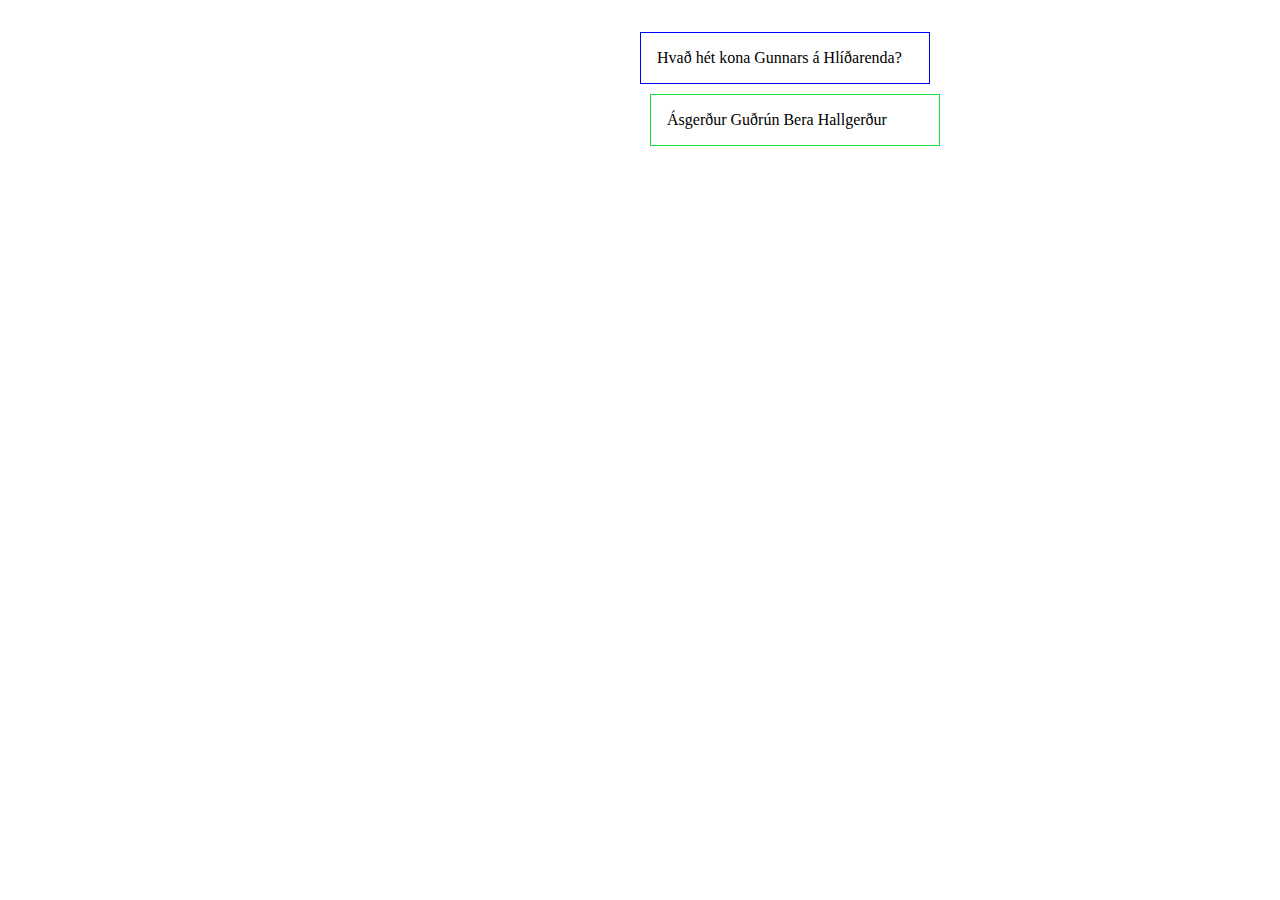
<file: javascript/verkefni5/index.html>
<!DOCTYPE html>
<html>
<head>
  <meta charset="utf-8">
  <meta name="viewport" content="width=device-width">
  <title>verkefni 5</title>
</head>
<body>
  <div id="quiz"
       ><div></div
       ><div></div      
  ></div>
  <script src="myscripts.js"></script>
</body>
</html>
</file>
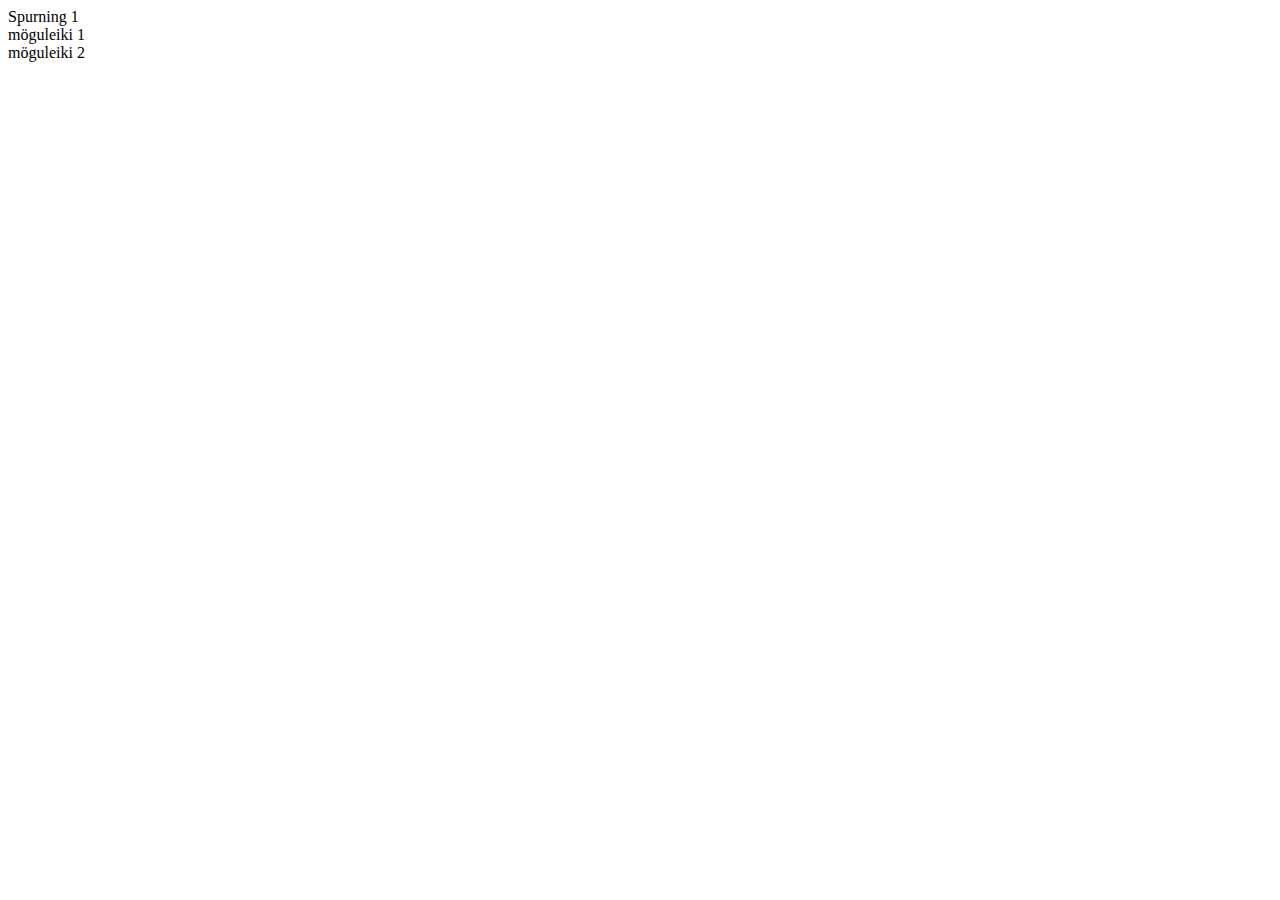
<file: javascript/verkefni6/index.html>
<!DOCTYPE html>
<html>
<head>
	<title>verkefni 6</title>
	<link rel="stylesheet" href="still.css">
</head>
<body>
<!--
<main
	><div>Jón</div
	><div>Gunnar</div
	><div>Karen</div
></main>
-->
  <script src="myscript.js"></script>
</body>
</html>
</file>
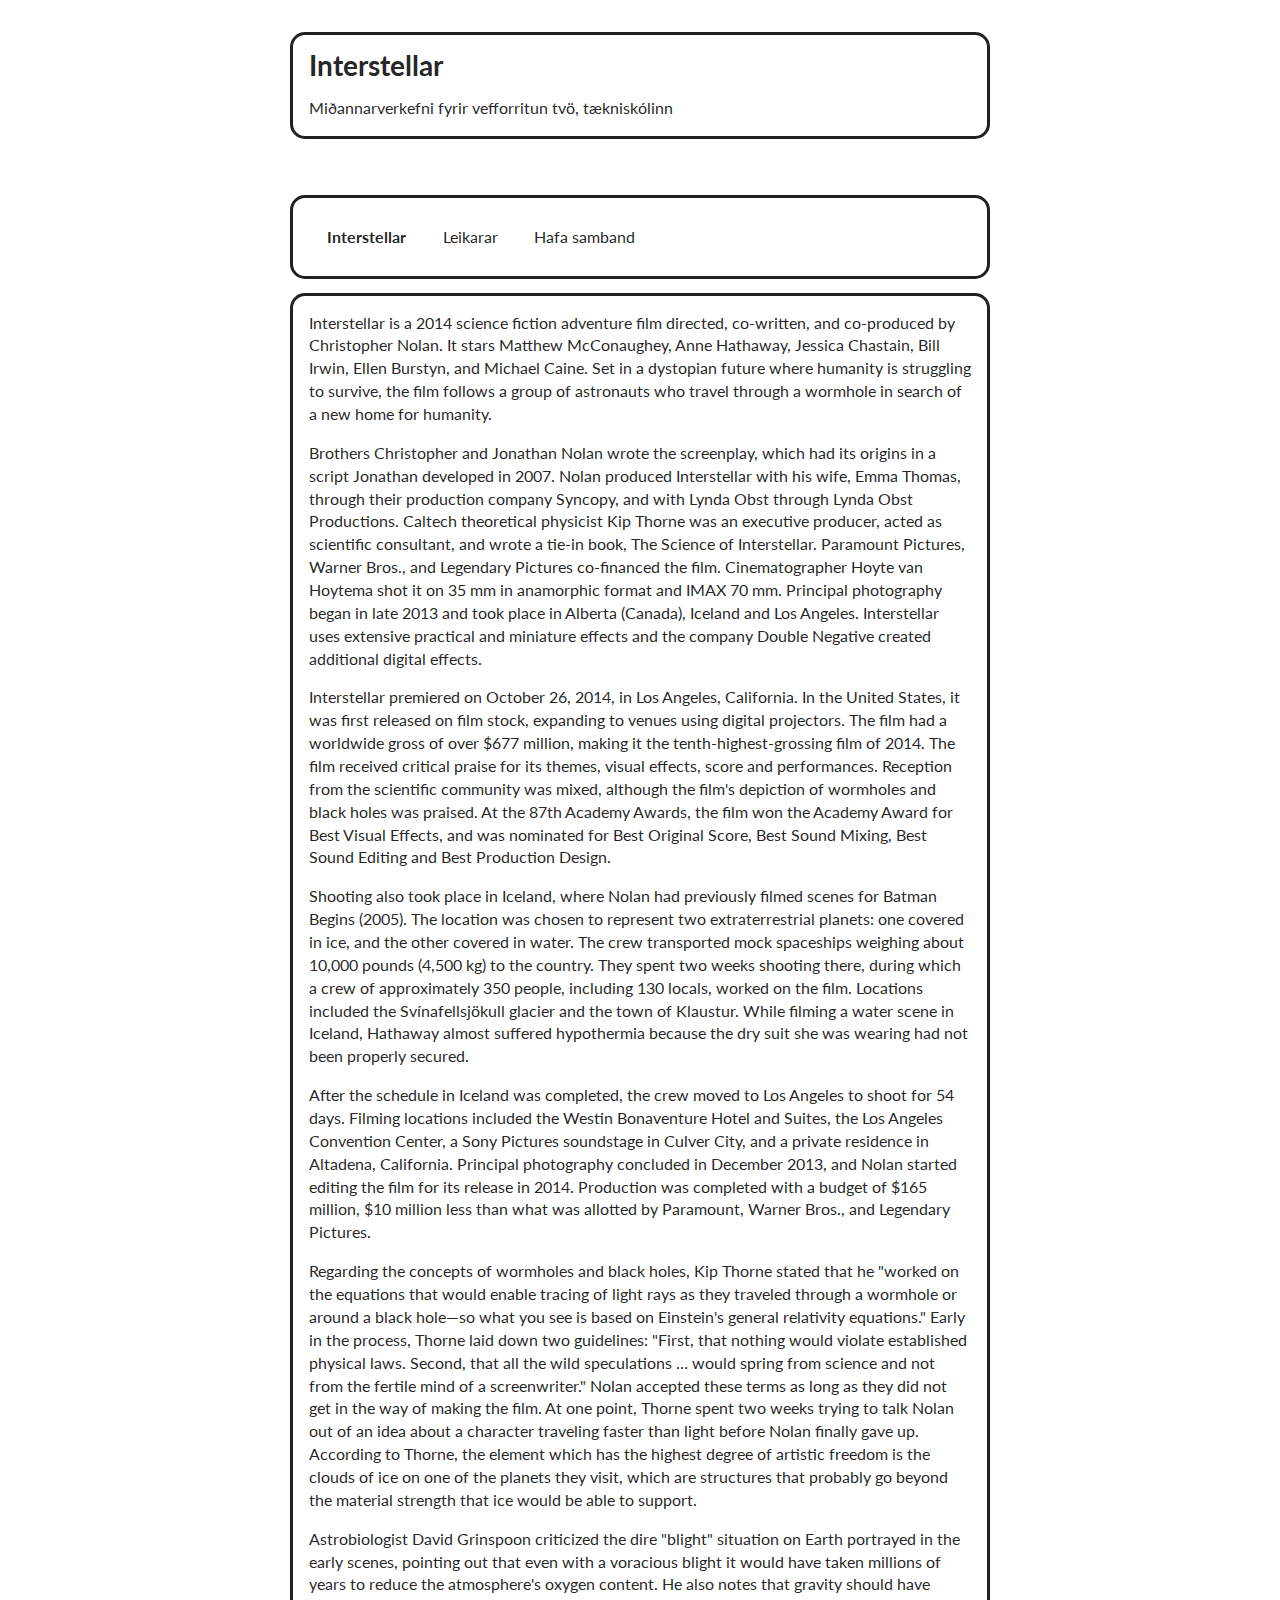
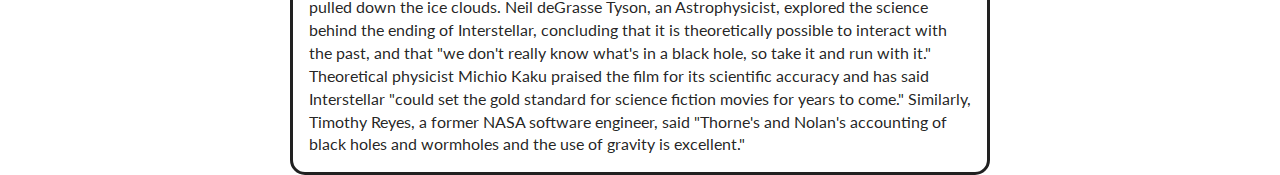
<file: midannar/bokahilla/templates/index.html>
<!DOCTYPE html>
<html>
<head>
    <meta charset="UTF-8">
    <link rel="stylesheet" type="text/css" href="../static/semantic.min.css">
    <script src="../static/jquery-3.3.1.min.js"></script>
    <script src="../static/semantic.min.js"></script>
    <title>index</title>  
    <script>
    $(document)
    .ready(function() {

      // fix main menu to page on passing
      $('.main.menu').visibility({
        type: 'fixed'
      });
      $('.overlay').visibility({
        type: 'fixed',
        offset: 80
      });

      // lazy load images
      $('.image').visibility({
        type: 'image',
        transition: 'vertical flip in',
        duration: 500
      });

      // show dropdown on hover
      $('.main.menu  .ui.dropdown').dropdown({
        on: 'hover'
      });
    })
  ;
  </script>

  <style type="text/css">

  body {
    background-color: #FFFFFF;
    margin-bottom: 55em;
  }
  .main.container {
    margin-top: 2em;
  }

  .main.menu {
    margin-top: 4em;
    border-radius: 0;
    border: none;
    box-shadow: none;
    transition:
      box-shadow 0.5s ease,
      padding 0.5s ease
    ;
  }
  .main.menu .item img.logo {
    margin-right: 1.5em;
  }

  .overlay {
    float: left;
    margin: 0em 3em 1em 0em;
  }
  .overlay .menu {
    position: relative;
    left: 0;
    transition: left 0.5s ease;
  }

  .main.menu.fixed {
    background-color: #FFFFFF;
    border: 1px solid #DDD;
    box-shadow: 0px 3px 5px rgba(0, 0, 0, 0.2);
  }
  .overlay.fixed .menu {
    left: 800px;
  }
  .text {
  	border: solid;
  	padding: 1em;
  	border-radius: 15px;
  }

  .text.container .left.floated.image {
    margin: 2em 2em 2em -4em;
  }
  .text.container .right.floated.image {
    margin: 2em -4em 2em 2em;
  }

  .ui.footer.segment {
    margin: 5em 0em 0em;
    padding: 5em 0em;
  }
  </style>

</head>
<body>

  <div class="ui main text container">
    <h1 class="ui header">Interstellar</h1>
    <p>Miðannarverkefni fyrir vefforritun tvö, tækniskólinn</p>
  </div>


  <div class="ui borderless main menu">
    <div class="ui text container">
      <div class="header item">
        Interstellar
      </div>
      <a href="Leikarar.html" class="item">Leikarar</a>
      <a href="#" class="item">Hafa samband</a>
    </div>
  </div>

  <div class="ui text container">
    <p>Interstellar is a 2014 science fiction adventure film directed, co-written, and co-produced by Christopher Nolan. It stars Matthew McConaughey, Anne Hathaway, Jessica Chastain, Bill Irwin, Ellen Burstyn, and Michael Caine. Set in a dystopian future where humanity is struggling to survive, the film follows a group of astronauts who travel through a wormhole in search of a new home for humanity.</p>
    <p>
	Brothers Christopher and Jonathan Nolan wrote the screenplay, which had its origins in a script Jonathan developed in 2007. Nolan produced Interstellar with his wife, Emma Thomas, through their production company Syncopy, and with Lynda Obst through Lynda Obst Productions. Caltech theoretical physicist Kip Thorne was an executive producer, acted as scientific consultant, and wrote a tie-in book, The Science of Interstellar. Paramount Pictures, Warner Bros., and Legendary Pictures co-financed the film. Cinematographer Hoyte van Hoytema shot it on 35 mm in anamorphic format and IMAX 70 mm. Principal photography began in late 2013 and took place in Alberta (Canada), Iceland and Los Angeles. Interstellar uses extensive practical and miniature effects and the company Double Negative created additional digital effects.</p>
	<p>
	Interstellar premiered on October 26, 2014, in Los Angeles, California. In the United States, it was first released on film stock, expanding to venues using digital projectors. The film had a worldwide gross of over $677 million, making it the tenth-highest-grossing film of 2014. The film received critical praise for its themes, visual effects, score and performances. Reception from the scientific community was mixed, although the film's depiction of wormholes and black holes was praised. At the 87th Academy Awards, the film won the Academy Award for Best Visual Effects, and was nominated for Best Original Score, Best Sound Mixing, Best Sound Editing and Best Production Design.</p>
	<p>
	Shooting also took place in Iceland, where Nolan had previously filmed scenes for Batman Begins (2005). The location was chosen to represent two extraterrestrial planets: one covered in ice, and the other covered in water. The crew transported mock spaceships weighing about 10,000 pounds (4,500 kg) to the country. They spent two weeks shooting there, during which a crew of approximately 350 people, including 130 locals, worked on the film. Locations included the Svínafellsjökull glacier and the town of Klaustur. While filming a water scene in Iceland, Hathaway almost suffered hypothermia because the dry suit she was wearing had not been properly secured.</p>
	<p>
	After the schedule in Iceland was completed, the crew moved to Los Angeles to shoot for 54 days. Filming locations included the Westin Bonaventure Hotel and Suites, the Los Angeles Convention Center, a Sony Pictures soundstage in Culver City, and a private residence in Altadena, California. Principal photography concluded in December 2013, and Nolan started editing the film for its release in 2014. Production was completed with a budget of $165 million, $10 million less than what was allotted by Paramount, Warner Bros., and Legendary Pictures.
	</p>
	<p>
	Regarding the concepts of wormholes and black holes, Kip Thorne stated that he "worked on the equations that would enable tracing of light rays as they traveled through a wormhole or around a black hole—so what you see is based on Einstein's general relativity equations." Early in the process, Thorne laid down two guidelines: "First, that nothing would violate established physical laws. Second, that all the wild speculations … would spring from science and not from the fertile mind of a screenwriter." Nolan accepted these terms as long as they did not get in the way of making the film. At one point, Thorne spent two weeks trying to talk Nolan out of an idea about a character traveling faster than light before Nolan finally gave up. According to Thorne, the element which has the highest degree of artistic freedom is the clouds of ice on one of the planets they visit, which are structures that probably go beyond the material strength that ice would be able to support.</p>
	<p>
	Astrobiologist David Grinspoon criticized the dire "blight" situation on Earth portrayed in the early scenes, pointing out that even with a voracious blight it would have taken millions of years to reduce the atmosphere's oxygen content. He also notes that gravity should have pulled down the ice clouds. Neil deGrasse Tyson, an Astrophysicist, explored the science behind the ending of Interstellar, concluding that it is theoretically possible to interact with the past, and that "we don't really know what's in a black hole, so take it and run with it." Theoretical physicist Michio Kaku praised the film for its scientific accuracy and has said Interstellar "could set the gold standard for science fiction movies for years to come." Similarly, Timothy Reyes, a former NASA software engineer, said "Thorne's and Nolan's accounting of black holes and wormholes and the use of gravity is excellent."</p>
  </div>

  
</body>

</html>
</file>
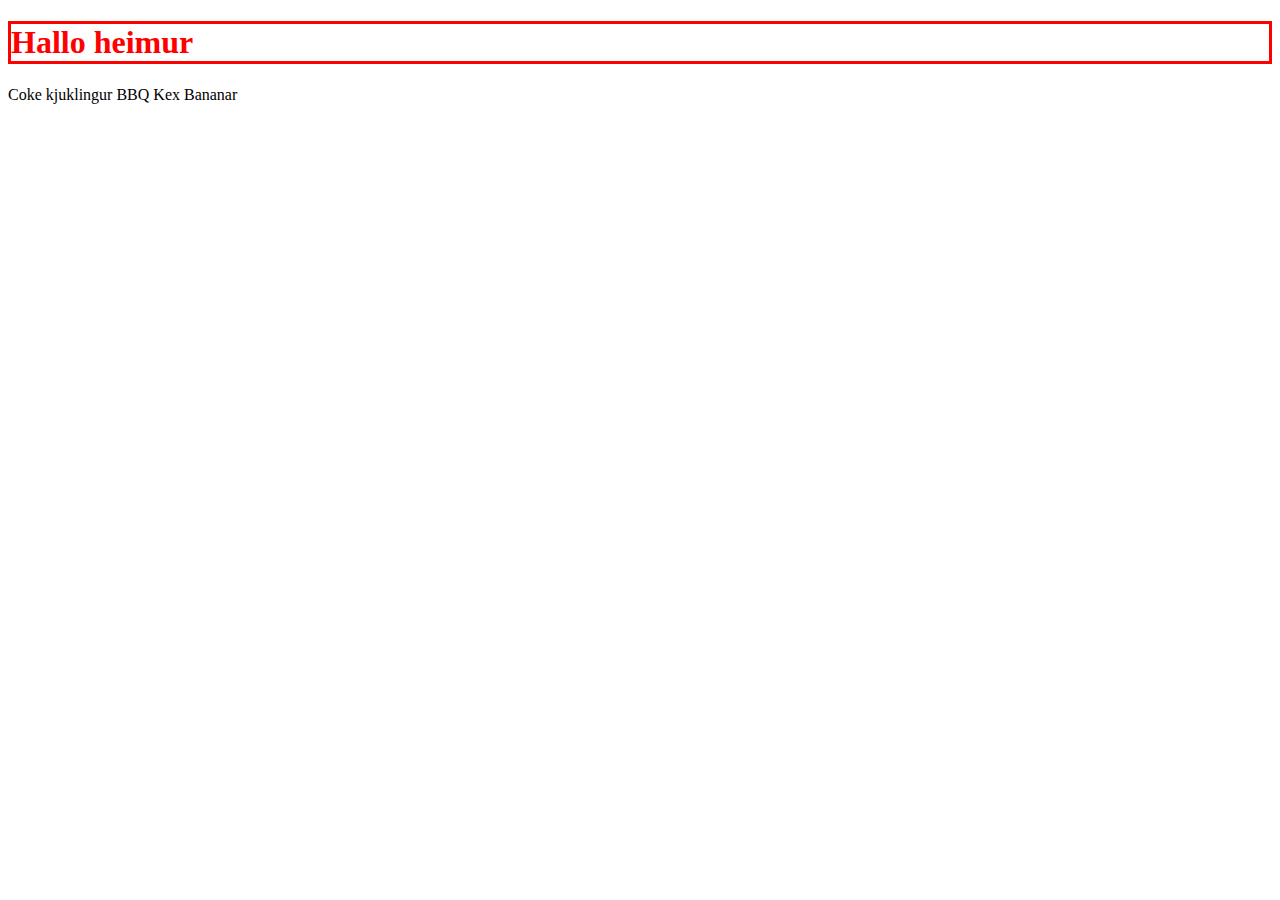
<file: skilaverkefni1/halloheimur.html>
<!DOCTYPE html>
<html>
<head>
	<link rel="stylesheet" href="stylesheet.css">
	<title>verkefni 1</title>
</head>
<body>
<h1 id="1"></h1>

<div id="cart"></div>

<script type="text/javascript" src="script.js"></script>
</body>
</html>
</file>
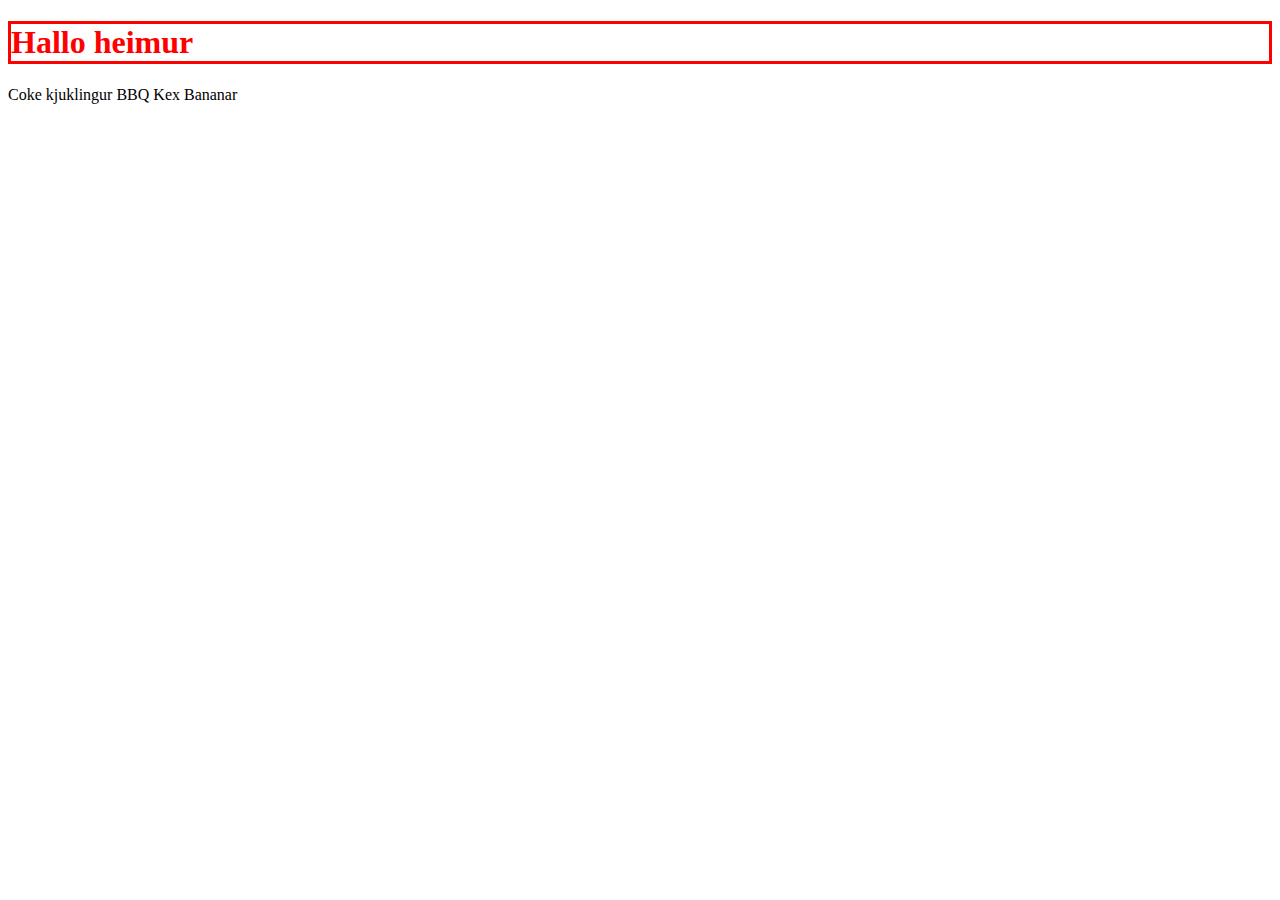
<file: javascript/verkefni1/halloheimur.html>
<!DOCTYPE html>
<html>
<head>
	<link rel="stylesheet" href="stylesheet.css">
	<title>verkefni 1</title>
</head>
<body>
<h1 id="1"></h1>

<div id="cart"></div>

<script type="text/javascript" src="script.js"></script>
</body>
</html>
</file>
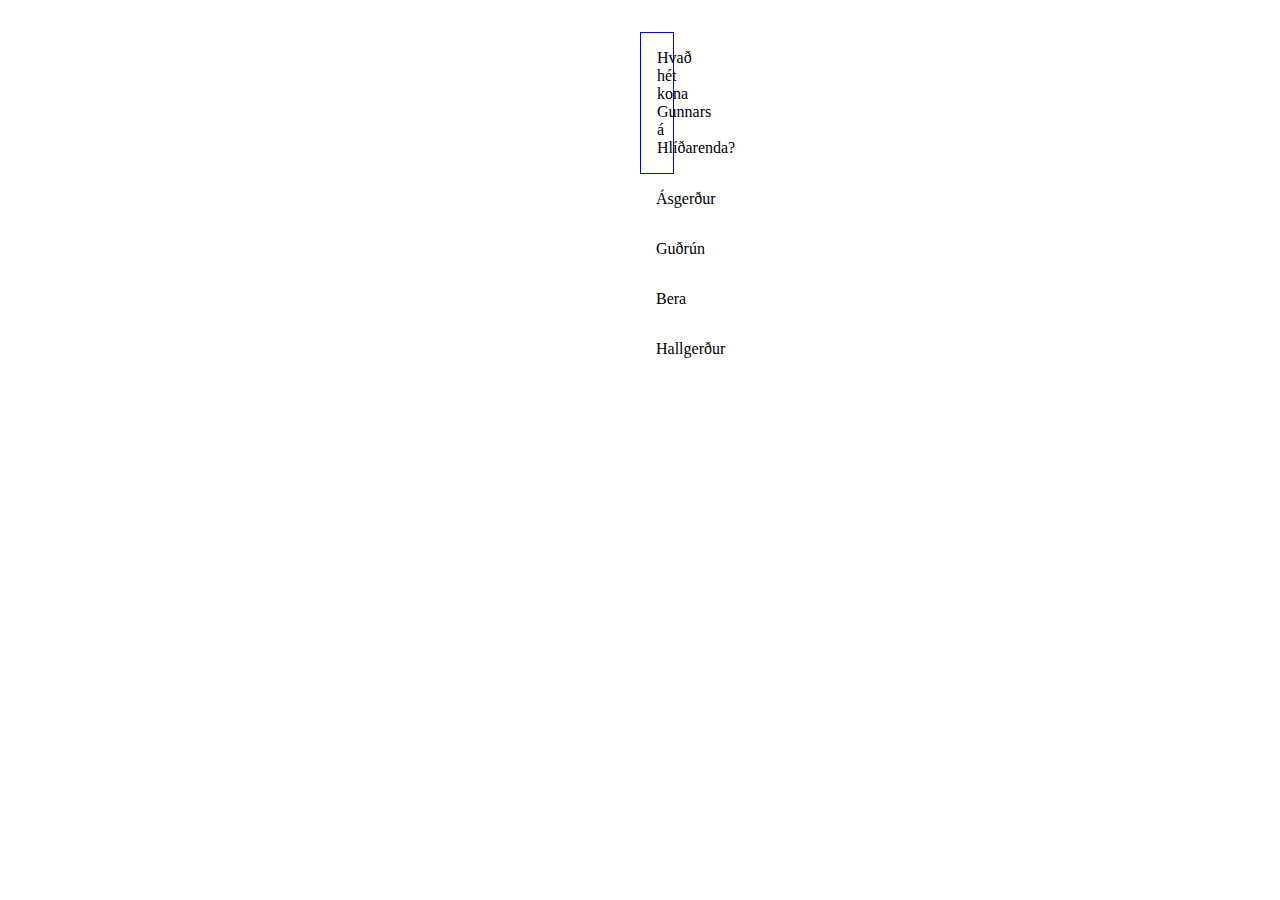
<file: javascript/verkefni6/quiz.html>
<!DOCTYPE html>
<html>
<head>
  <meta charset="utf-8">
  <meta name="viewport" content="width=device-width">
  <title>verkefni 5</title>
</head>
<body>
  <div
       ><div id="spur"></div
       ><div id="svar1"></div
       ><div id="svar2"></div
       ><div id="svar3"></div
       ><div id="svar4"></div      
  ></div>
  <script src="interactive.js"></script>
</body>
</html>
</file>
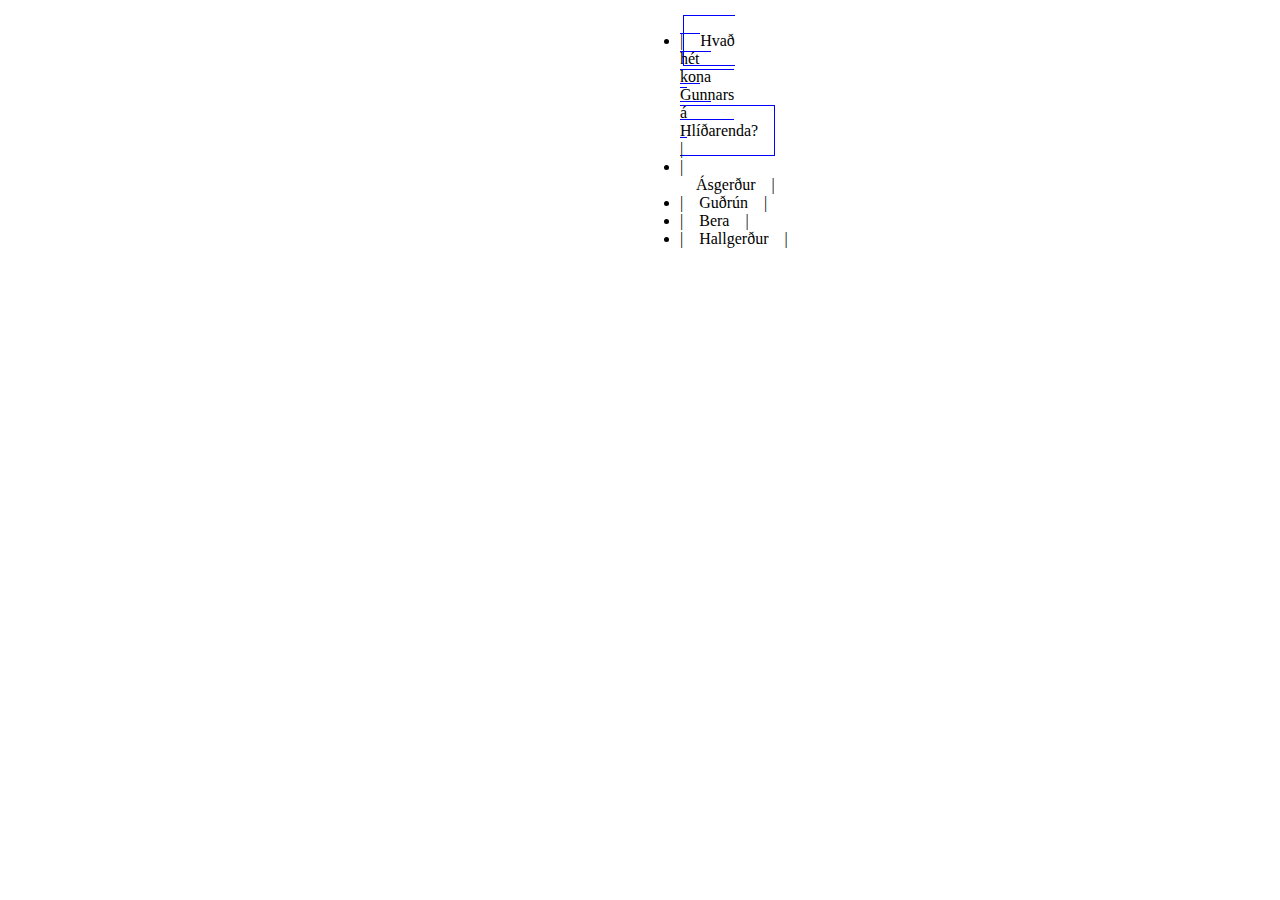
<file: javascript/verkefni7/quiz.html>
<!DOCTYPE html>
<html>
<head>
  <meta charset="utf-8">
  <meta name="viewport" content="width=device-width">
  <title>verkefni 5</title>
</head>
<body>
  <ul id="quiz"
       ><li>|<a id="spur"></a>|</li
       ><li>|<a id="svar1"></a>|</li
       ><li>|<a id="svar2"></a>|</li
       ><li>|<a id="svar3"></a>|</li
       ><li>|<a id="svar4"></a>|</li      
  ></ul>
  <script src="interactive.js"></script>
</body>
</html>
</file>
<file: javascript/verkefni6/still.css>
.active {
	color:red;
}
</file>
<file: skilaverkefni1/stylesheet.css>
h1{
	border: solid red;
}
</file>
<file: javascript/verkefni1/stylesheet.css>
h1{
	border: solid red;
}
</file>
